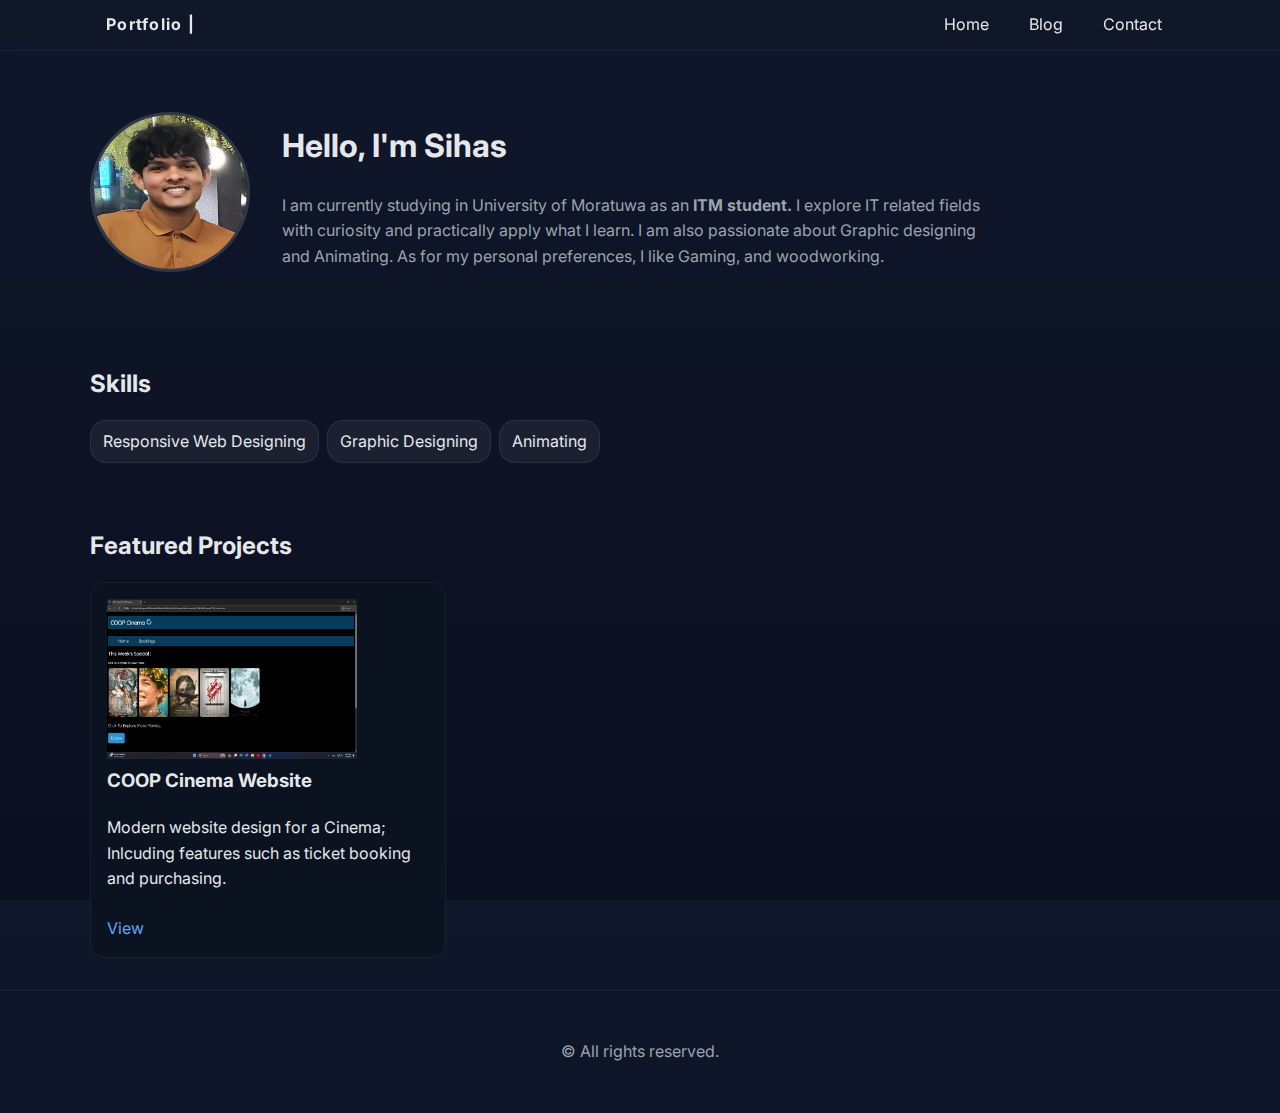
<file: index.html>
<!DOCTYPE html>
<html lang="en-US">
<head>
  <meta charset="UTF-8">
  <title>Home | Portfolio</title>
  <link href="https://fonts.googleapis.com/css2?family=Inter:wght@400;600;700&display=swap" rel="stylesheet">
  <link rel="stylesheet" href="style.css" />
  <script defer src="script.js"></script>
</head>
<body>
  <header class="site-header">
    <nav class="nav">
      <a class="portfolio" href="index.html">Portfolio |</a>
     <!---- <button class="nav-toggle" aria-expanded="false" aria-controls="nav-menu" aria-label="Open menu">-->
      <ul id="nav-menu" class="nav-menu">
        <li><a href="index.html">Home</a></li>
        <li><a href="Blog.html">Blog</a></li>
        <li><a href="Contact.html">Contact</a></li>
      </ul>
    </nav>
  </header>

  <main id="main">
    <section class="hero" role="region">
      <div class="hero-inner">
        <img src="Portfolio_DP.jpg" alt="Portrait of Sihas" class="avatar" />
        <div>
          <h1>Hello, I'm Sihas</h1>
          <p class="description">
            I am currently studying in University of Moratuwa as an <strong>ITM student.</strong> I explore IT related fields with curiosity and practically apply what I learn. I am also passionate about Graphic designing and Animating. As for my personal preferences, I like Gaming, and woodworking.
          </p>
        </div>
      </div>
    </section>

    <section class="skills" role="region">
      <h2>Skills</h2>
      <ul class="chip-list">
        <li>Responsive Web Designing</li>
        <li>Graphic Designing</li>
        <li>Animating</li>
      </ul>
    </section>

    <section class="projects" role="region" aria-label="Featured Projects">
      <h2>Featured Projects</h2>
      <div class="grid">
        <article class="card">
          <img src="1.png" width="250px"; height="160px">
          <h3>COOP Cinema Website</h3>
          <p>Modern website design for a Cinema; Inlcuding features such as ticket booking and purchasing.</p>
          <a class="card-link" href="Video Demonstration.mp4">View</a>
        </article>
      </div>
    </section>
  </main>

  <footer class="site-footer">
    <p>&copy; All rights reserved.</p>
  </footer>
</body>

</html>
</file>
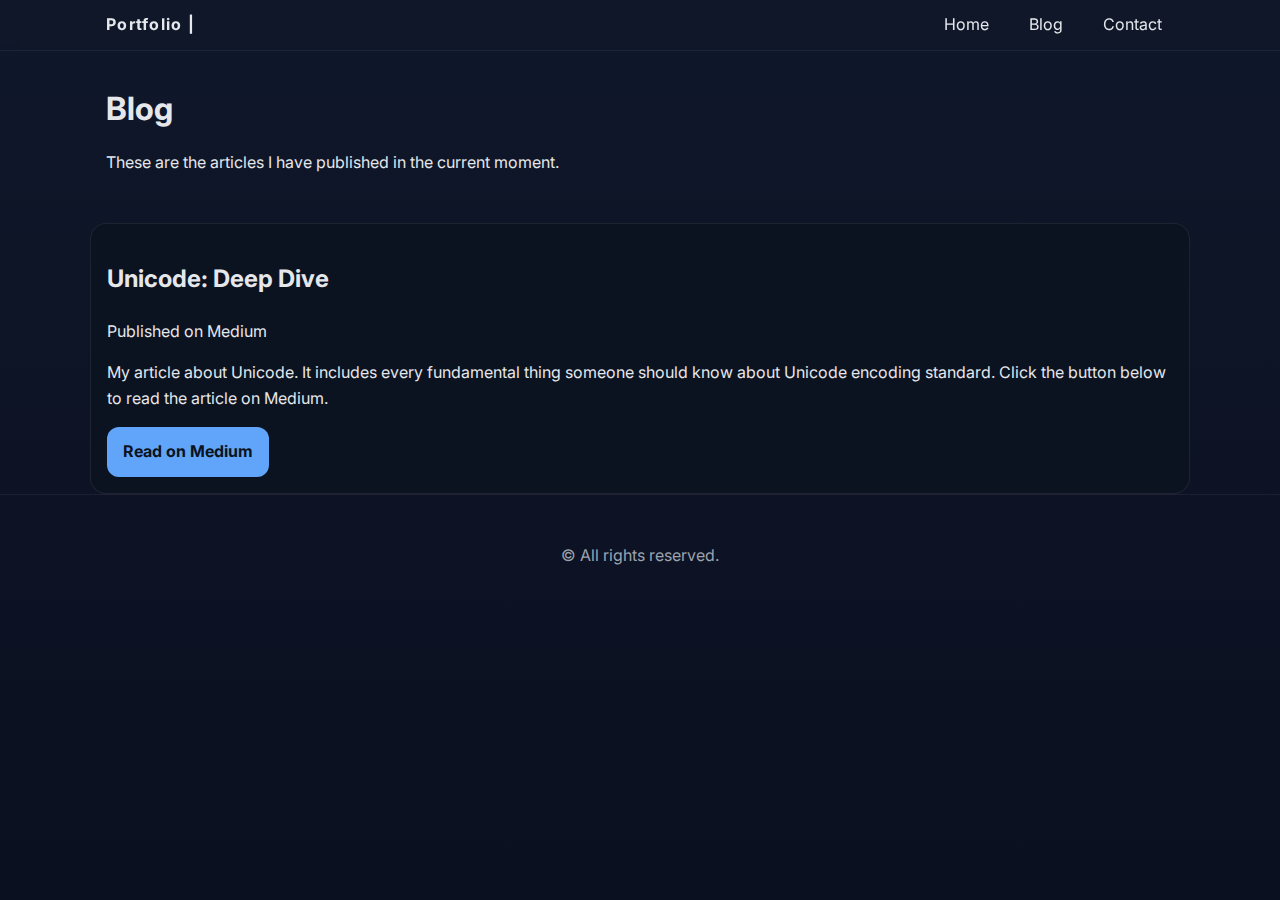
<file: Blog.html>
<!DOCTYPE html>
<html lang="en-US">
<head>
  <meta charset="UTF-8" />
  <title>Blog | Portfolio</title>
  <link href="https://fonts.googleapis.com/css2?family=Inter:wght@400;600;700&display=swap" rel="stylesheet">
  <link rel="stylesheet" href="style.css" />
  <script defer src="script.js"></script>
</head>
<body>
  <header class="site-header">
    <nav class="nav">
      <a class="portfolio" href="index.html">Portfolio |</a>
      <ul id="nav-menu" class="nav-menu">
        <li><a href="index.html">Home</a></li>
        <li><a href="blog.html">Blog</a></li>
        <li><a href="contact.html">Contact</a></li>
      </ul>
    </nav>
  </header>

  <main id="main">
    <section class="page-head">
      <h1>Blog</h1>
      <p>These are the articles I have published in the current moment.</p>
    </section>

    <section aria-label="Latest post">
      <article class="post-card">
        <h2>Unicode: Deep Dive</h2>
        <p class="meta">Published on Medium</p>
        <p>
          My article about Unicode. It includes every fundamental thing someone should know about Unicode encoding standard. Click the button below to read the article on Medium.
        </p>
        <a class="btn" href="https://medium.com/@sihas04uom/unicode-is-a-fascinating-and-crucial-topic-in-modern-computing-6776df28fe6a" target="_blank">Read on Medium</a>
      </article>
    </section>
  </main>

  <footer class="site-footer">
    <p>&copy; All rights reserved.</p>
  </footer>
</body>
</html>
</file>
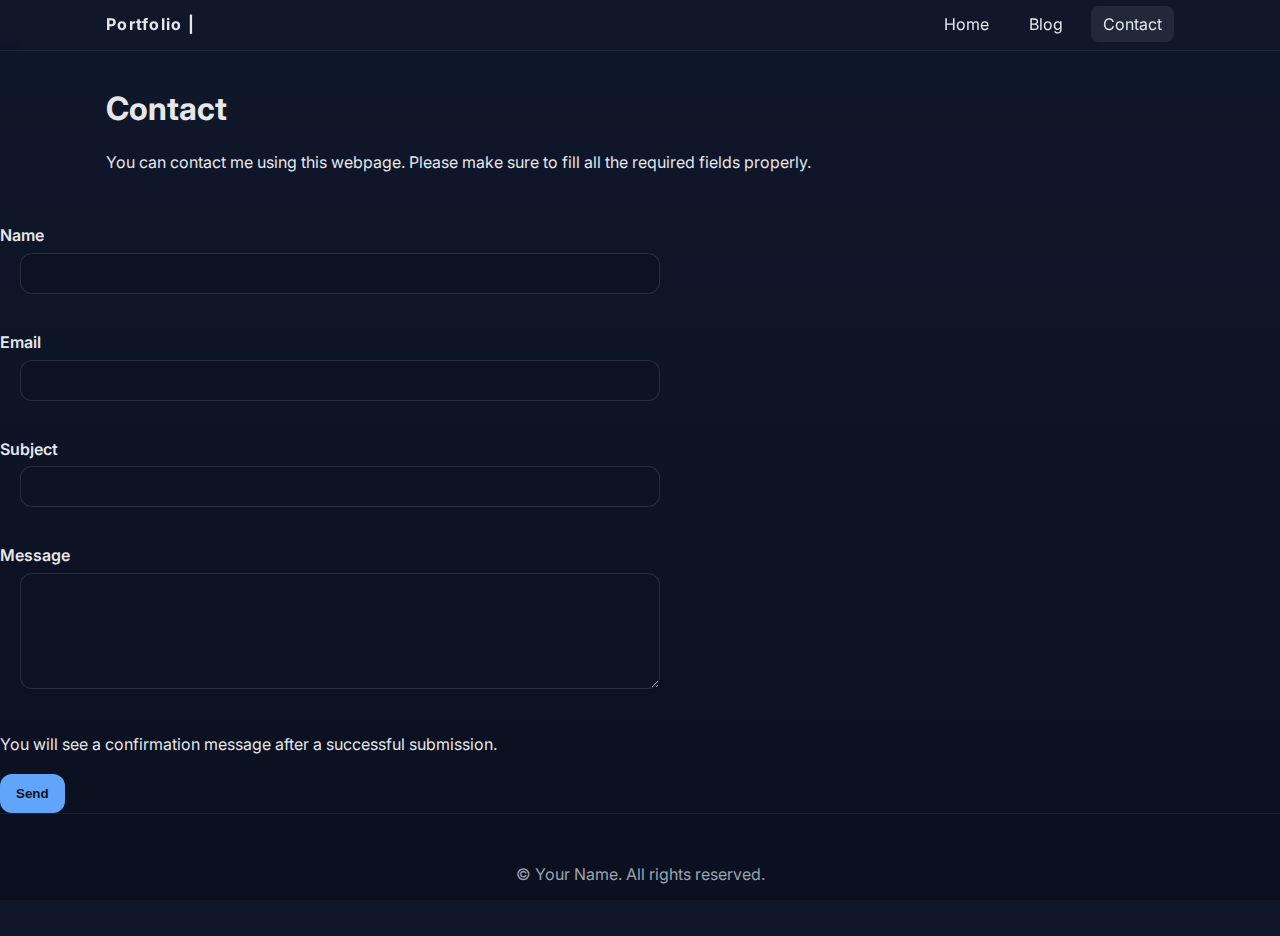
<file: Contact.html>
<!DOCTYPE html>
<html lang="en">
<head>
  <meta charset="UTF-8">
  <title>Contact | Portfolio</title>
  <link href="https://fonts.googleapis.com/css2?family=Inter:wght@400;600;700&display=swap" rel="stylesheet">
  <link rel="stylesheet" href="style.css" />
  <script defer src="script.js"></script>
</head>
<body>
  <header class="site-header">
    <nav class="nav">
      <a class="portfolio" href="index.html">Portfolio |</a>
      <ul id="nav-menu" class="nav-menu">
        <li><a href="index.html">Home</a></li>
        <li><a href="blog.html">Blog</a></li>
        <li><a href="contact.html" aria-current="page">Contact</a></li>
      </ul>
    </nav>
  </header>

  <main id="main">
    <section class="page-head">
      <h1>Contact</h1>
      <p>You can contact me using this webpage. Please make sure to fill all the required fields properly.</p>
    </section>

    <form id="contact-form">
      <div class="form-field">
        <label for="name">Name</label>
        <input id="name" name="name" type="text" autocomplete="name" required />
        <small class="error" id="error-name" role="alert"></small>
      </div>
      <div class="form-field">
        <label for="email">Email</label>
        <input id="email" name="email" type="email" autocomplete="email" required />
        <small class="error" id="error-email" role="alert"></small>
      </div>
      <div class="form-field">
        <label for="subject">Subject</label>
        <input id="subject" name="subject" type="text" required />
        <small class="error" id="error-subject" role="alert"></small>
      </div>
      <div class="form-field">
        <label for="message">Message</label>
        <textarea id="message" name="message" rows="6" required></textarea>
        <small class="error" id="error-message" role="alert"></small>
      </div>
      <p id="form-note" class="muted">You will see a confirmation message after a successful submission.</p>
      <button type="submit" class="btn">Send</button>
    </form>

    <div id="form-result" class="form-result" role="status" hidden></div>
  </main>

  <footer class="site-footer">
    <p>&copy; Your Name. All rights reserved.</p>
  </footer>
</body>
</html>
</file>
<file: style.css>
* { box-sizing: border-box; }
:root {
  --bg: #0f172a;
  --surface: #111827;
  --text: #e5e7eb;
  --muted: #9ca3af;
  --accent: #60a5fa;
  --card: #0b1220;
  --ring: #93c5fd;
}

html, body { height: 100%; }
body {
  margin: 0;
  font-family: 'Inter', system-ui, -apple-system, Segoe UI, Roboto, Arial, sans-serif;
  background: linear-gradient(180deg, var(--bg), #0b1020);
  color: var(--text);
  line-height: 1.6;
}

.site-header {
  position: sticky; top: 0; z-index: 10; backdrop-filter: blur(8px);
  background: rgba(15,23,42,0.6); border-bottom: 1px solid rgba(255,255,255,0.06);
}
.nav {
  max-width: 1100px; margin: 0 auto; padding: .75rem 1rem;
  display: grid; grid-template-columns: auto 1fr; align-items: center; gap: 1rem;
}
.portfolio { font-weight: 700; letter-spacing: .08em; text-decoration: none; color: var(--text); }
.nav-menu { list-style: none; display: flex; gap: 1rem; justify-self: end; margin: 0; padding: 0; }
.nav-menu a { color: var(--text); text-decoration: none; padding: .5rem .75rem; border-radius: .5rem; }
.nav-menu a[aria-current="page"] { background: rgba(255,255,255,0.08); }

.nav-toggle { display: none; background: transparent; border: 1px solid rgba(255,255,255,0.2);
  padding: .5rem; border-radius: .5rem; cursor: pointer; }
.nav-toggle .bar { display:block; width:22px; height:2px; background: var(--text); margin:4px 0; }

.hero { padding: 3rem 1rem; }
.hero-inner { max-width: 1100px; margin: 0 auto; display: grid; gap: 2rem;
  grid-template-columns: 160px 1fr; align-items: center; }
.avatar { width: 160px; height:160px; border-radius: 50%; border: 3px solid rgba(255,255,255,0.15); }
.description { color: var(--muted); max-width: 70ch; }
.cta-row { display: flex; gap: 1rem; margin-top: 1rem; }

.skills, .projects, .page-head { padding: 2rem 1rem; }
.skills h2, .projects h2, .page-head h1 { max-width: 1100px; margin: 0 auto 1rem; }
.chip-list { display: flex; flex-wrap: wrap; gap: .5rem; max-width: 1100px; margin: 0 auto; padding: 0; list-style: none; }
.chip-list li { background: rgba(255,255,255,0.06); padding: .5rem .75rem; border-radius: 1rem; border: 1px solid rgba(255,255,255,0.08); }

.projects .grid { max-width: 1100px; margin: 0 auto; display: grid; gap: 1rem; grid-template-columns: repeat(3, 1fr); }
.card { background: var(--card); border: 1px solid rgba(255,255,255,0.06); border-radius: 1rem; padding: 1rem; }
.card h3 { margin-top: 0; }
.card-link { display: inline-block; margin-top: .5rem; color: var(--accent); text-decoration: none; }
.card-link:focus, .card-link:hover { text-decoration: underline; }

.page-head { max-width: 1100px; margin: 0 auto; }
.post-card { max-width: 1100px; margin: 0 auto; background: var(--card); border-radius: 1rem; border: 1px solid rgba(255,255,255,0.08); padding: 1rem; }

.form-field { margin-bottom: 1rem; }
.form-field label { display:block; margin-bottom: .25rem; font-weight: 600; }
.form-field input, .form-field textarea {
  width: 50%; padding: .75rem 1rem; border-radius: .75rem;
  border: 1px solid rgba(255,255,255,0.12); background: #0c1222; color: var(--text); margin-left: 20px;
}
.form-field input:focus, .form-field textarea:focus { outline: 3px solid var(--ring); outline-offset: 2px; }

.error { color: #fecaca; min-height: 1.25rem; display:block; }
.form-result {
  margin-top: 1rem; background: #11243a; border: 1px solid rgba(255,255,255,0.1);
  padding: 1rem; border-radius: .75rem;
}

.btn {
  display: inline-block; padding: .75rem 1rem; border-radius: .75rem; text-decoration: none;
  background: var(--accent); color: #0b1220; border: 0; cursor: pointer; font-weight: 700;
}
.btn.outline { background: transparent; border: 2px solid var(--accent); color: var(--text); }

.site-footer { padding: 2rem 1rem; text-align: center; color: var(--muted); border-top: 1px solid rgba(255,255,255,0.06); }

@media (max-width: 900px) {
  .projects .grid { grid-template-columns: repeat(2, 1fr); }
}
@media (max-width: 640px) {
  .hero-inner { grid-template-columns: 1fr; text-align: center; }
  .avatar { justify-self: center; }
  .nav-toggle { display: inline-block; }
  .nav-menu { display: none; flex-direction: column; gap: .5rem; background: rgba(17,24,39,0.95);
    position: absolute; right: 1rem; top: 3.25rem; padding: .75rem; border-radius: .75rem; min-width: 160px; }
  .nav-menu.open { display: flex; }
}
</file>
